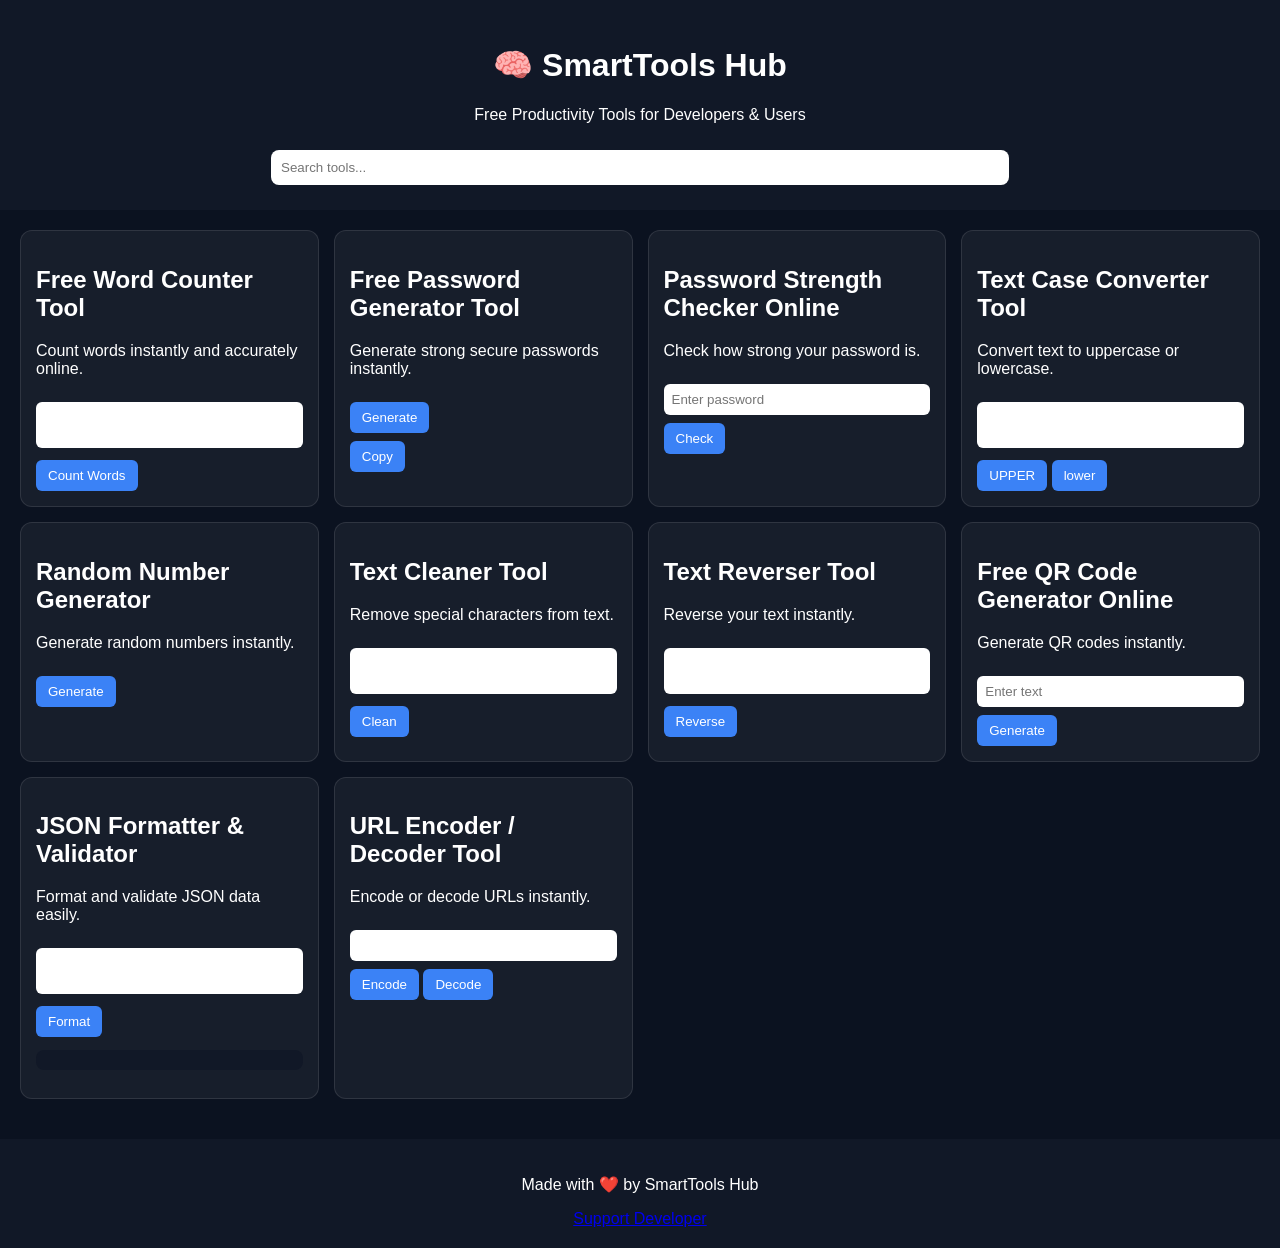
<file: index.html>
<!DOCTYPE html>
<html lang="en">
<head>
  <meta charset="UTF-8">
  <meta name="viewport" content="width=device-width, initial-scale=1.0">
  
  <!-- Google AdSense Code -->
  <script async src="https://pagead2.googlesyndication.com/pagead/js/adsbygoogle.js?client=ca-pub-9715890577044743"
     crossorigin="anonymous"></script>
  
  <title>SmartTools Hub - Free Online Tools (QR, Password, Word Counter, JSON)</title>

  <meta name="description" content="SmartTools Hub offers free online productivity tools like Word Counter, Password Generator, QR Code Generator, JSON Formatter, and URL Encoder. Fast and easy to use.">

  <meta name="keywords" content="free tools, online tools, qr generator, password generator, word counter, json formatter, url encoder, developer tools, smart tools hub">

  <meta name="author" content="SmartTools Hub">

  <!-- Open Graph (for sharing) -->
  <meta property="og:title" content="SmartTools Hub - Free Online Tools">
  <meta property="og:description" content="Free productivity tools: QR Generator, Password Generator, Word Counter, JSON Formatter and more.">
  <meta property="og:type" content="website">

  <link rel="stylesheet" href="style.css">
</head>

<body>

<header>
  <h1>🧠 SmartTools Hub</h1>
  <p>Free Productivity Tools for Developers & Users</p>

  <input id="search" onkeyup="filterTools()" placeholder="Search tools...">
</header>

<div class="container">

  <!-- WORD COUNTER -->
  <div class="card" data-name="word counter">
    <h2>Free Word Counter Tool</h2>
    <p class="desc">Count words instantly and accurately online.</p>
    <textarea id="textInput"></textarea>
    <button onclick="wordCount()">Count Words</button>
    <div id="wordResult"></div>
  </div>

  <!-- PASSWORD -->
  <div class="card" data-name="password generator">
    <h2>Free Password Generator Tool</h2>
    <p class="desc">Generate strong secure passwords instantly.</p>
    <button onclick="generatePassword()">Generate</button>
    <div id="passResult"></div>
    <button onclick="copyText('passResult')">Copy</button>
  </div>

  <!-- PASSWORD STRENGTH -->
  <div class="card" data-name="password strength checker">
    <h2>Password Strength Checker Online</h2>
    <p class="desc">Check how strong your password is.</p>
    <input id="strengthInput" placeholder="Enter password">
    <button onclick="checkStrength()">Check</button>
    <div id="strengthResult"></div>
  </div>

  <!-- TEXT CONVERTER -->
  <div class="card" data-name="text converter">
    <h2>Text Case Converter Tool</h2>
    <p class="desc">Convert text to uppercase or lowercase.</p>
    <textarea id="convertText"></textarea>
    <button onclick="toUpper()">UPPER</button>
    <button onclick="toLower()">lower</button>
    <div id="convertResult"></div>
  </div>

  <!-- RANDOM NUMBER -->
  <div class="card" data-name="random number generator">
    <h2>Random Number Generator</h2>
    <p class="desc">Generate random numbers instantly.</p>
    <button onclick="randomNumber()">Generate</button>
    <div id="randomResult"></div>
  </div>

  <!-- TEXT CLEANER -->
  <div class="card" data-name="text cleaner">
    <h2>Text Cleaner Tool</h2>
    <p class="desc">Remove special characters from text.</p>
    <textarea id="cleanInput"></textarea>
    <button onclick="cleanText()">Clean</button>
    <div id="cleanResult"></div>
  </div>

  <!-- TEXT REVERSE -->
  <div class="card" data-name="text reverse">
    <h2>Text Reverser Tool</h2>
    <p class="desc">Reverse your text instantly.</p>
    <textarea id="reverseInput"></textarea>
    <button onclick="reverseText()">Reverse</button>
    <div id="reverseResult"></div>
  </div>

  <!-- QR -->
  <div class="card" data-name="qr generator">
    <h2>Free QR Code Generator Online</h2>
    <p class="desc">Generate QR codes instantly.</p>
    <input id="qrText" placeholder="Enter text">
    <button onclick="generateQR()">Generate</button>
    <div id="qrResult"></div>
  </div>

  <!-- JSON -->
  <div class="card" data-name="json formatter">
    <h2>JSON Formatter & Validator</h2>
    <p class="desc">Format and validate JSON data easily.</p>
    <textarea id="jsonInput"></textarea>
    <button onclick="formatJSON()">Format</button>
    <pre id="jsonResult"></pre>
  </div>

  <!-- URL -->
  <div class="card" data-name="url encoder decoder">
    <h2>URL Encoder / Decoder Tool</h2>
    <p class="desc">Encode or decode URLs instantly.</p>
    <input id="urlInput">
    <button onclick="encodeURL()">Encode</button>
    <button onclick="decodeURL()">Decode</button>
    <div id="urlResult"></div>
  </div>

</div>

<footer>
  <p>Made with ❤️ by SmartTools Hub</p>
  <a href="https://creators.sa/mivn" target="_blank">Support Developer</a>
</footer>
<script src="script.js"></script>
</body>
</html>
</file>
<file: style.css>
body{
  margin:0;
  font-family:Arial;
  background:#0b1220;
  color:white;
}

header{
  text-align:center;
  padding:25px;
  background:#111827;
}

header input{
  margin-top:10px;
  padding:10px;
  width:60%;
  border-radius:8px;
  border:none;
}

.container{
  display:grid;
  grid-template-columns:repeat(auto-fit,minmax(260px,1fr));
  gap:15px;
  padding:20px;
}

.card{
  background:rgba(255,255,255,0.05);
  border:1px solid rgba(255,255,255,0.1);
  padding:15px;
  border-radius:12px;
  overflow:hidden;
}

textarea, input{
  width:100%;
  max-width:100%;
  box-sizing:border-box;
  padding:8px;
  margin-top:8px;
  border-radius:6px;
  border:none;
  resize:none; /* يمنع التكبير والتصغير */
}

button{
  margin-top:8px;
  padding:8px 12px;
  border:none;
  border-radius:6px;
  background:#3b82f6;
  color:white;
  cursor:pointer;
}

button:hover{
  background:#2563eb;
}

pre{
  background:#111827;
  padding:10px;
  border-radius:8px;
  overflow:auto;
}

footer{
  text-align:center;
  padding:20px;
  background:#111827;
  margin-top:20px;
}
</file>
